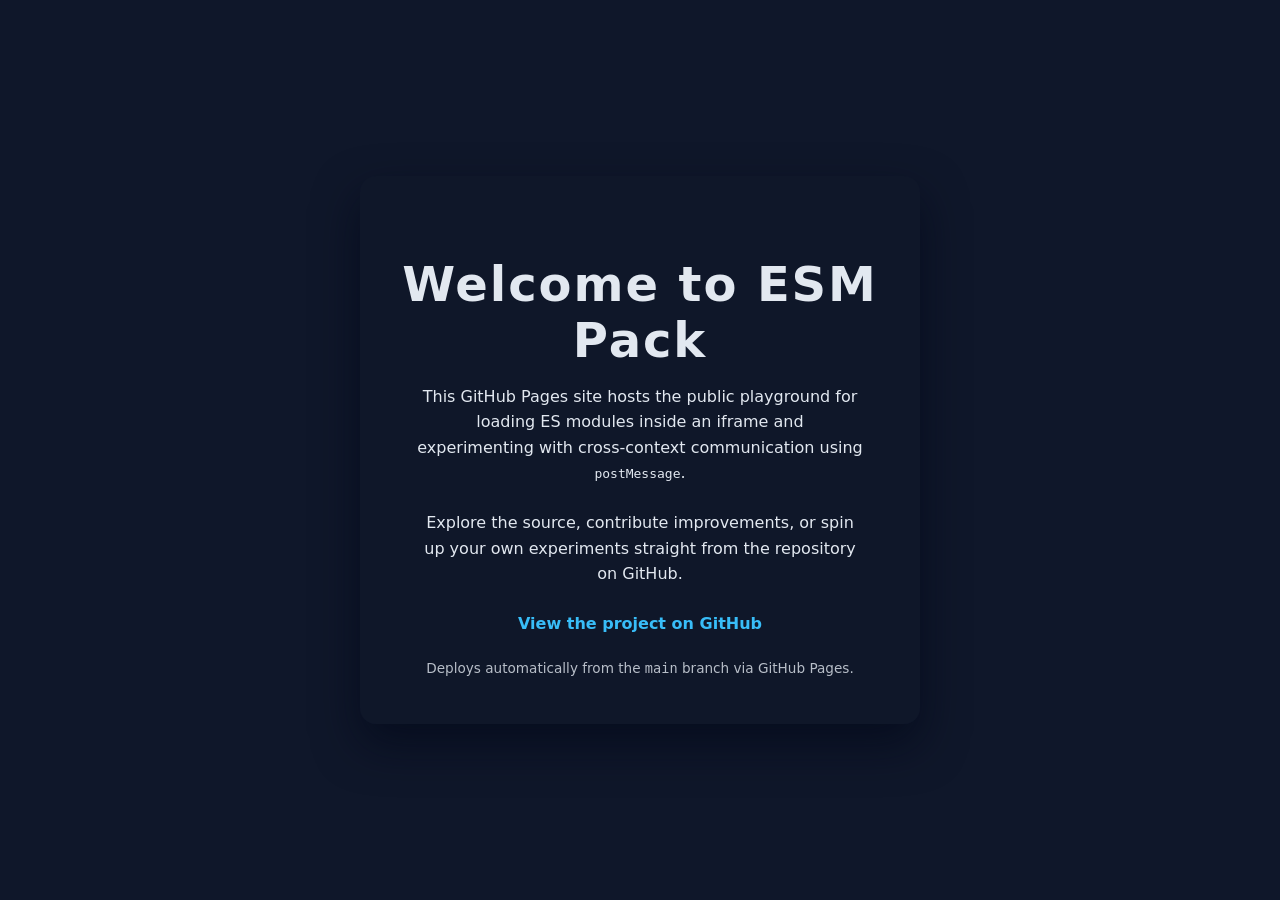
<file: .gh-pages/index.html>
<!DOCTYPE html>
<html lang="en">
<head>
  <meta charset="utf-8">
  <meta name="viewport" content="width=device-width, initial-scale=1">
  <title>ESM Pack Playground</title>
  <style>
    body {
      margin: 0;
      font-family: system-ui, -apple-system, BlinkMacSystemFont, "Segoe UI", sans-serif;
      background: #0f172a;
      color: #e2e8f0;
      display: flex;
      min-height: 100vh;
      align-items: center;
      justify-content: center;
    }
    main {
      text-align: center;
      padding: 3rem 1.5rem;
      border-radius: 1rem;
      background: rgba(15, 23, 42, 0.8);
      box-shadow: 0 20px 45px rgba(2, 6, 23, 0.6);
      max-width: 32rem;
    }
    h1 {
      font-size: clamp(2rem, 5vw, 3rem);
      margin-bottom: 1rem;
      letter-spacing: 0.04em;
    }
    p {
      line-height: 1.6;
      margin: 0 auto 1.5rem;
      max-width: 28rem;
    }
    a {
      color: #38bdf8;
      text-decoration: none;
      font-weight: 600;
    }
    a:hover {
      text-decoration: underline;
    }
    footer {
      font-size: 0.85rem;
      opacity: 0.8;
    }
  </style>
</head>
<body>
  <main>
    <h1>Welcome to ESM Pack</h1>
    <p>
      This GitHub Pages site hosts the public playground for loading ES modules inside an iframe and
      experimenting with cross-context communication using <code>postMessage</code>.
    </p>
    <p>
      Explore the source, contribute improvements, or spin up your own experiments straight from the
      repository on GitHub.
    </p>
    <p>
      <a href="https://github.com/your-username/esmpack">View the project on GitHub</a>
    </p>
    <footer>Deploys automatically from the <code>main</code> branch via GitHub Pages.</footer>
  </main>
</body>
</html>
</file>
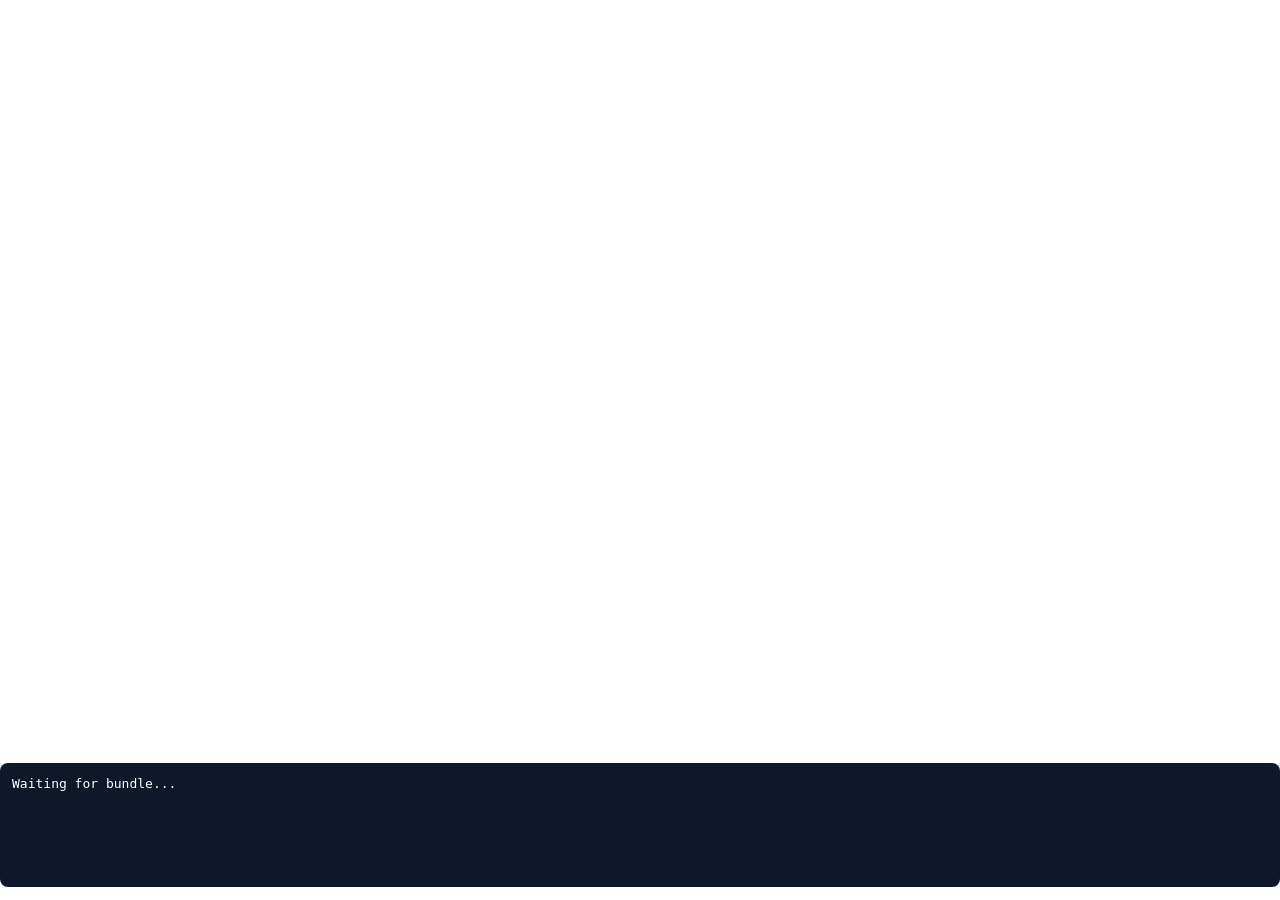
<file: iframe/iframe.html>
<!doctype html>
<html lang="en">
  <head>
    <meta charset="UTF-8" />
    <meta name="viewport" content="width=device-width, initial-scale=1.0" />
    <title>iframe</title>
    <style>
      #messages {
        position: fixed;
        bottom: 0;
        left: 0;
        right: 0;
        min-height: 100px;
        background: #0f172a;
        color: #fff;
        border-radius: 8px;
        padding: 12px;
        font-size: 13px;
        line-height: 1.4;
        white-space: pre-wrap;
      }
    </style>
  </head>
  <body>
    <div id="root"></div>
    <pre id="messages" aria-live="polite">Waiting for bundle...</pre>
    <script type="module" src="iframe.js"></script>
  </body>
</html>
</file>
